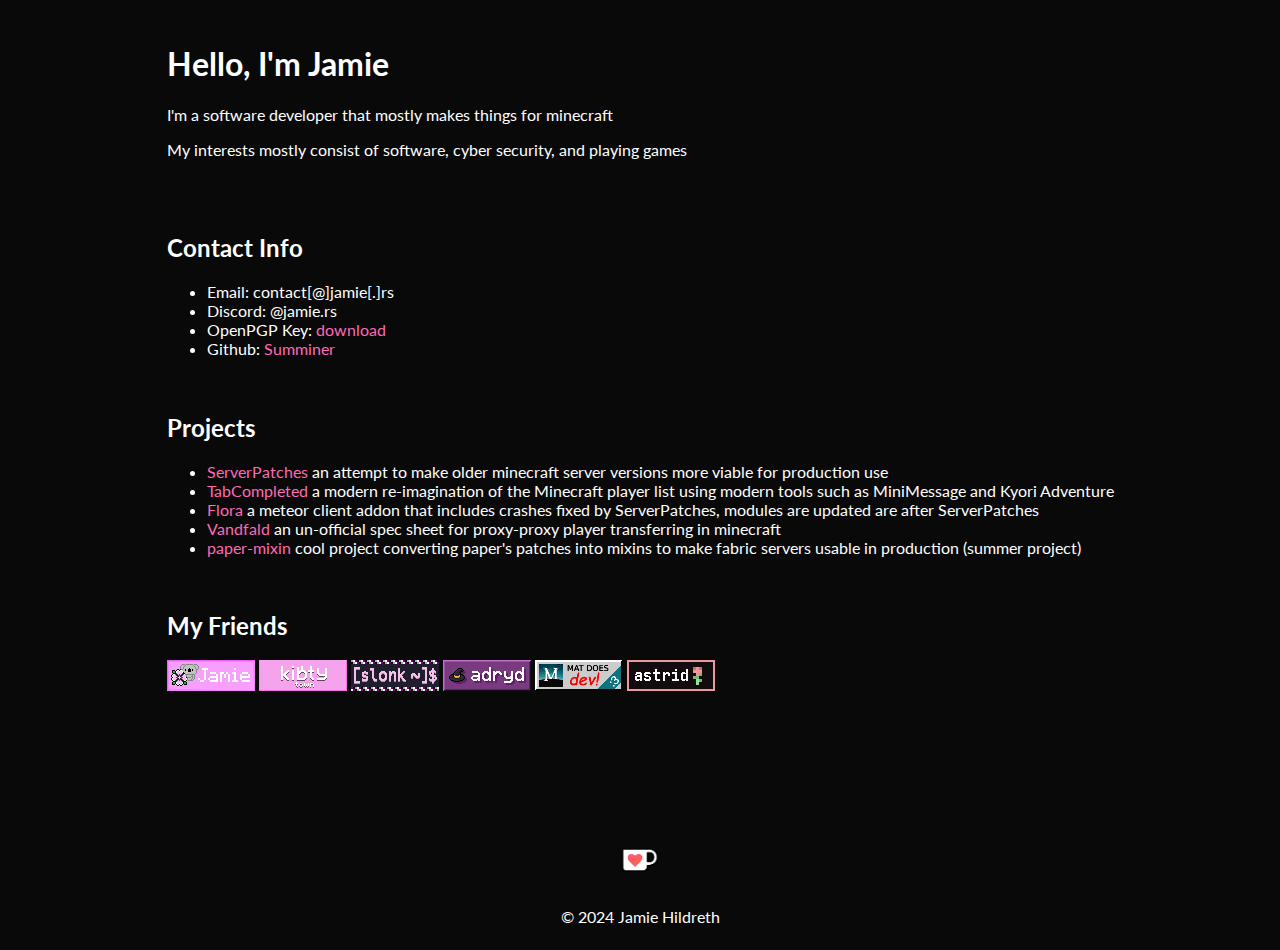
<file: index.html>
<!DOCTYPE html>
<html>

<head>
  <title>hjem - jamie</title>
  <meta name="viewport" content="width=device-width, initial-scale=1" />
  <!-- start style stuff -->
  <link rel="stylesheet" href="style.css">
  <link rel="preconnect" href="https://fonts.googleapis.com">
  <link rel="preconnect" href="https://fonts.gstatic.com" crossorigin>
  <link href="https://fonts.googleapis.com/css2?family=Lato:ital,wght@0,100;0,300;0,400;0,700;0,900;1,100;1,300;1,400;1,700;1,900&display=swap" rel="stylesheet">
  <!-- end style stuff -->
</head>

<body>
    <div class="about">
        <div class="text">
            <h1>Hello, I'm Jamie</h1>
            <p>I'm a software developer that mostly makes things for minecraft</p>
            <p>My interests mostly consist of software, cyber security, and playing games</p>
            <br></br>
            <h2>Contact Info</h2>
            <ul>
                <li>Email: contact[@]jamie[.]rs</li>
                <li>Discord: @jamie.rs</li>
                <li>OpenPGP Key: <a href="pubkey.gpg">download</a></li>
                <li>Github: <a href="https://github.com/Summiner/">Summiner</a></li>
            </ul>
            <br/>
            <h2>Projects</h2>
            <ul>
                <li><a href="https://github.com/Summiner/ServerPatches">ServerPatches</a> an attempt to make older minecraft server versions more viable for production use</li>
                <li><a href="https://github.com/Summiner/TabCompleted">TabCompleted</a> a modern re-imagination of the Minecraft player list using modern tools such as MiniMessage and Kyori Adventure</li>
                <li><a href="https://github.com/Summiner/Flora">Flora</a> a meteor client addon that includes crashes fixed by ServerPatches, modules are updated are after ServerPatches</li>
                <li><a href="https://vandfald.jamie.rs">Vandfald</a> an un-official spec sheet for proxy-proxy player transferring in minecraft</li>   
                <li><a href="https://github.com/paper-mixin">paper-mixin</a> cool project converting paper's patches into mixins to make fabric servers usable in production (summer project)</li>
            </ul>
            <br/>
            <h2>My Friends</h2>
            <section class="badge-list">
                <a href="https://jamie.rs"><img src="images/jamie.rs-badge.png" alt="jamie.rs"></a>
                <a href="https://kibty.town"><img src="images/kibty.town-badge.gif" alt="kibty.town"></a>
                <a href="https://slonk.ing"><img src="images/slonk.ing-badge.png" alt="slonk.ing"></a>
                <a href="https://adryd.com"><img src="images/adryd-badge.png" alt="adryd.com"></a>
                <a href="https://matdoes.dev/"><img src="images/matdoes.dev-badge.png" alt="matdoes.dev"></a>
                <a href="https://astrid.sh/"><img src="images/astrid.sh-badge.png" alt="astrid.sh"></a>
            </section>
            <footer>
                <a href='https://ko-fi.com/K3K6UX2JR' target='_blank'><img height='56' style='border:0px;height:56px;' src='images/kofi-logo.png' border='0' alt='Buy Me a Coffee at ko-fi.com' /></a>
                <p>© 2024 Jamie Hildreth</p>
            </footer>
        </div>
    </div>
    
</body>
</html>
</file>
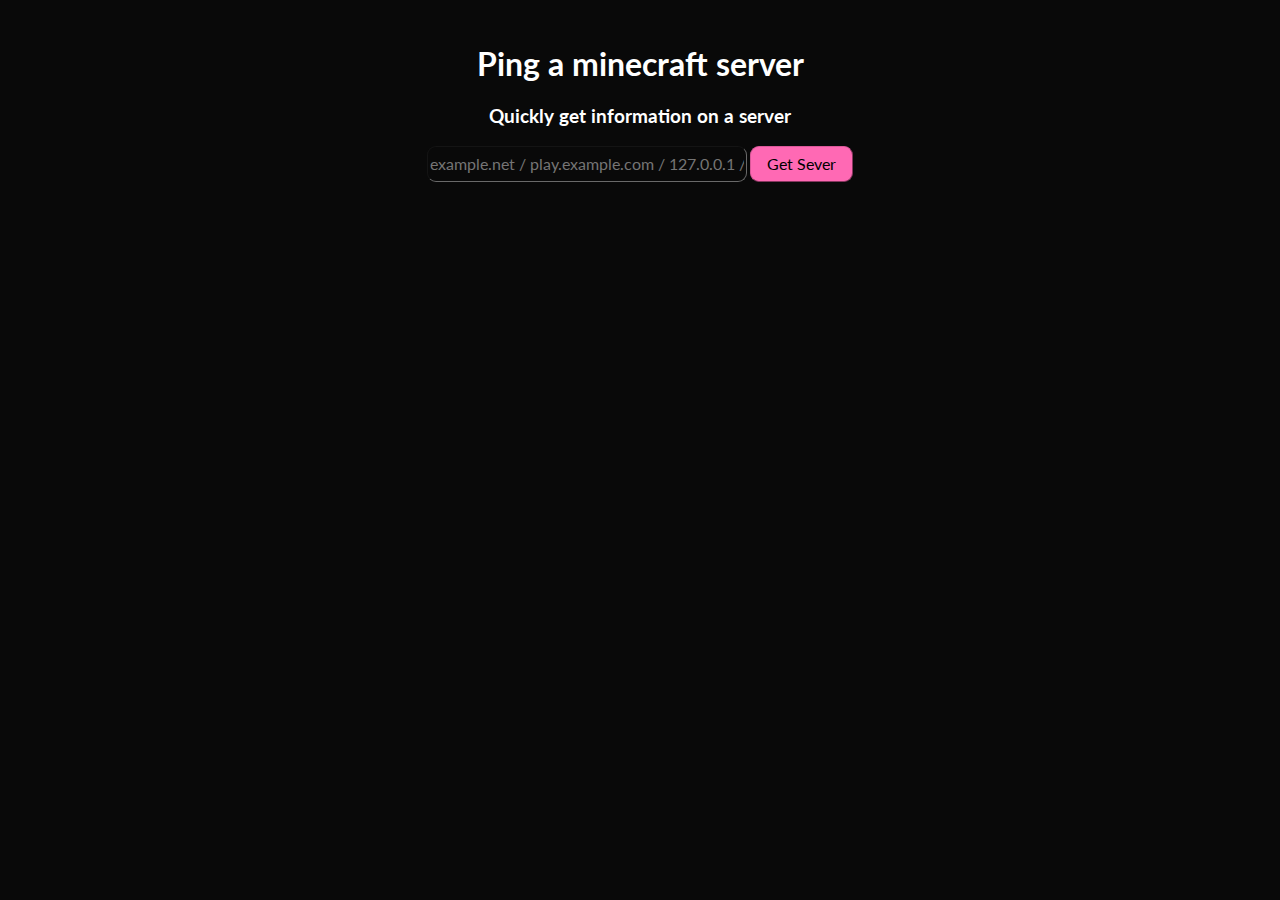
<file: ping/index.html>
<!DOCTYPE html>
<html>

<head>
  <title>ping - jamie</title>
  <meta name="viewport" content="width=device-width, initial-scale=1" />
  <!-- start style stuff -->
  <link rel="stylesheet" href="style.css">
  <link rel="preconnect" href="https://fonts.googleapis.com">
  <link rel="preconnect" href="https://fonts.gstatic.com" crossorigin>
  <link href="https://fonts.googleapis.com/css2?family=Lato:ital,wght@0,100;0,300;0,400;0,700;0,900;1,100;1,300;1,400;1,700;1,900&display=swap" rel="stylesheet">
  <script src="index.js"></script> 
  <!-- end style stuff -->
</head>

<body>
    <div class="main">
        <div class="text">
            <h1>Ping a minecraft server</h1>
            <h3>Quickly get information on a server</h3>
        </div>
        <div class="server-input">
            <input type="text" name="address" id="address" maxlength="74" placeholder="example.net / play.example.com / 127.0.0.1 / 127.0.0.1:25565" required="" class="input-txt" autofocus="">
            <button type="submit" class="input-btn" onclick="ping()">Get Sever</button>
        </div>
        <div id="server-info" class="server" hidden><!-- hidden -->
            <h2 id="server-name">SERVER NAME</h2>
            <div class="server-display">
                <h4>Players:</h4>
                <h5 id="server-players" class="server-info-text">100/500</h5>
            </div>
            <div class="server-display">
                <h4>Version:</h4>
                <h5 id="server-version" class="server-info-text">1.20.4</h5>
            </div>
            <div id="motd-info" class="server-display">
                <h4>MOTD:</h4>
                <div class="motd-box">
                    <p id="motd-1">Line 1</p>
                    <p id="motd-2">Line 2</p>
                </div>
            </div>
            <div id="type-buttons" class="buttons" hidden>
                <button type="submit" class="java-btn" onclick="java()">Java</button>
                <button type="submit" class="bedrock-btn" onclick="bedrock()">Bedrock</button>
            </div>
        </div>
    </div>
    
</body>
</html>
</file>
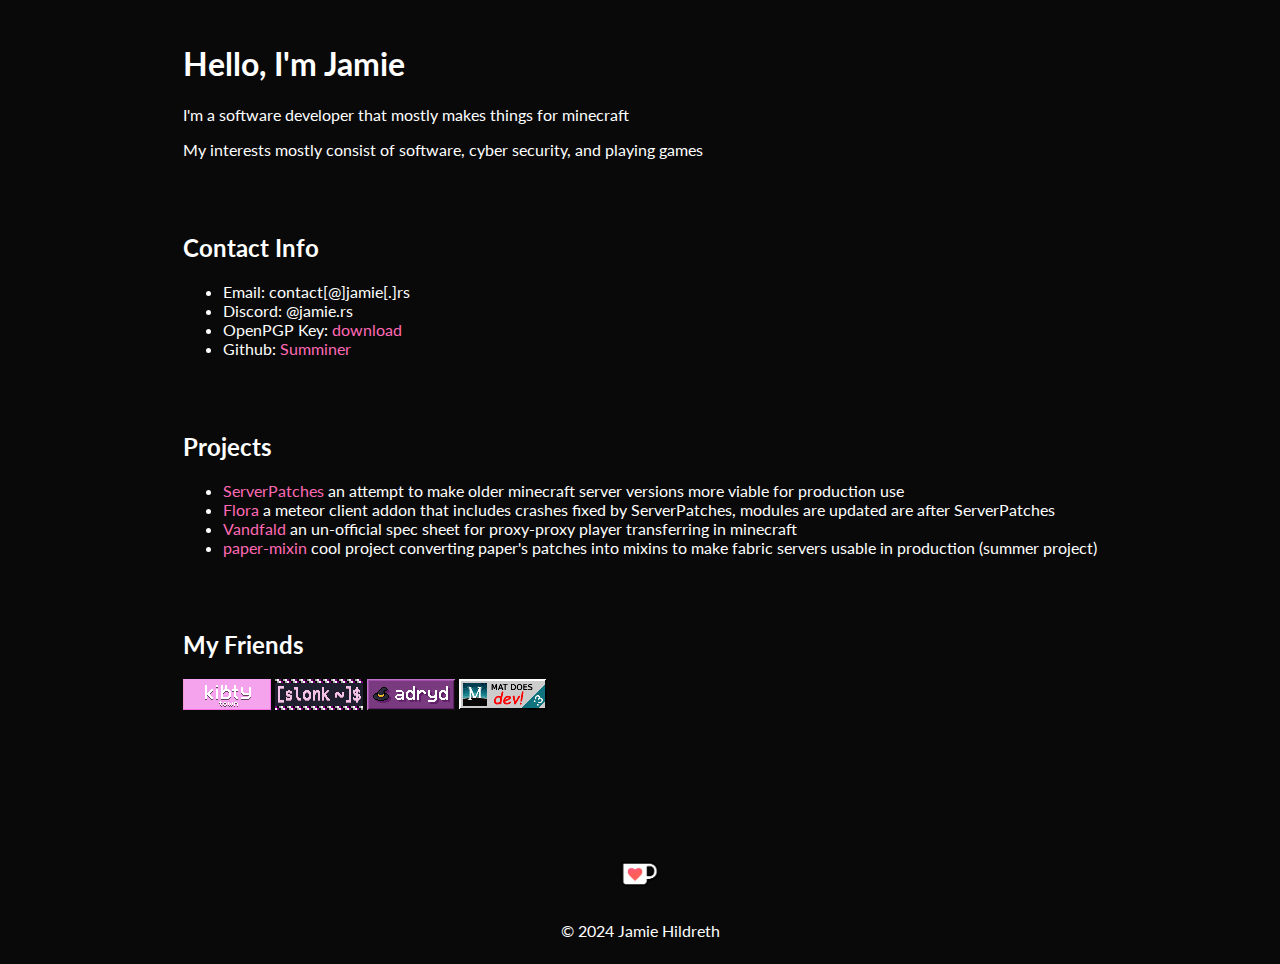
<file: home.html>
<!DOCTYPE html>
<html>

<head>
  <title>hjem - jamie</title>
  <link rel="stylesheet" href="style.css">
  <!-- start font stuff -->
  <link rel="preconnect" href="https://fonts.googleapis.com">
  <link rel="preconnect" href="https://fonts.gstatic.com" crossorigin>
  <link href="https://fonts.googleapis.com/css2?family=Lato:ital,wght@0,100;0,300;0,400;0,700;0,900;1,100;1,300;1,400;1,700;1,900&display=swap" rel="stylesheet">
  <!-- end font stuff -->
</head>

<body>
    <div class="about">
        <div class="text">
            <h1>Hello, I'm Jamie</h1>
            <p>I'm a software developer that mostly makes things for minecraft</p>
            <p>My interests mostly consist of software, cyber security, and playing games</p>
            <br></br>
            <h2>Contact Info</h2>
            <ul>
                <li>Email: contact[@]jamie[.]rs</li>
                <li>Discord: @jamie.rs</li>
                <li>OpenPGP Key: <a href="pubkey.gpg">download</a></li>
                <li>Github: <a href="https://github.com/Summiner/">Summiner</a></li>
            </ul>
            <br></br>
            <h2>Projects</h2>
            <ul>
                <li><a href="https://github.com/Summiner/ServerPatches">ServerPatches</a> an attempt to make older minecraft server versions more viable for production use</li>
                <li><a href="https://github.com/Summiner/Flora">Flora</a> a meteor client addon that includes crashes fixed by ServerPatches, modules are updated are after ServerPatches</li>
                <li><a href="https://vandfald.jamie.rs">Vandfald</a> an un-official spec sheet for proxy-proxy player transferring in minecraft</li>   
                <li><a href="https://github.com/paper-mixin">paper-mixin</a> cool project converting paper's patches into mixins to make fabric servers usable in production (summer project)</li>
            </ul>
            <br></br>
            <h2>My Friends</h2>
            <section class="badge-list">
                <a href="https://kibty.town"><img src="images/kibty.town-badge.gif" alt="kibty.town"></a>
                <a href="https://slonk.ing"><img src="images/slonk.ing-badge.png" alt="slonk.ing"></a>
                <a href="https://adryd.com"><img src="images/adryd-badge.png" alt="adryd.com"></a>
                <a href="https://matdoes.dev/"><img src="images/matdoes.dev-badge.png" alt="matdoesdev"></a>
            </section>
            <footer>
                <a href='https://ko-fi.com/K3K6UX2JR' target='_blank'><img height='56' style='border:0px;height:56px;' src='images/kofi-logo.png' border='0' alt='Buy Me a Coffee at ko-fi.com' /></a>
                <p>© 2024 Jamie Hildreth</p>
            </footer>
        </div>
    </div>
    
</body>
</html>
</file>
<file: style.css>
body {
    background-color: #090909;
}

.text {
    padding-top: 15px;
    color: #fff;
    text-align: left;
    font-family: "Lato", sans-serif;
    font-weight: 400;
    font-style: normal;
}

.about {
    display: flex;
    width: 100%;
    min-height: 95vh;
    align-items: center;
    flex-direction: column;
}

a {
    color: hotpink;
    text-decoration: none;
    font-family: "Lato", sans-serif;
    font-weight: 400;

}

footer {
    text-align: center;
    padding-top: 14.5%;
}
</file>
<file: ping/style.css>
body {
    background-color: #090909;
}

.text {
    padding-top: 15px;
    color: #fff;
    text-align: center;
    font-family: "Lato", sans-serif;
    font-weight: 400;
    font-style: normal;
}


.main {
    display: flex;
    width: 100%;
    min-height: 95vh;
    align-items: center;
    flex-direction: column;
}

.server-input {
    display: flex;
    align-items: center;
    height: 4vh;
    gap: 0.25vw;
}

.input-btn {
    width: 8vw;
    height: 4vh;
    color: #000;
    background-color: hotpink;
    border-color: rgb(218, 88, 153);
    border-radius: 1vh;
    border-width: 0.1vh;
    font-family: "Lato", sans-serif;
    font-weight: 400;
    font-style: normal;
    font-size: medium;
}

.input-txt {
    width: 25vw;
    height: 4vh;
    color: #fff;
    text-align: center;
    background: transparent;
    border-radius: 1vh;
    border-width: 0.1vh;
    border-color: dimgray;
    font-family: "Lato", sans-serif;
    font-weight: 400;
    font-style: normal;
    font-size: medium;
    box-sizing: border-box;
}

.input-txt:focus {
    outline: none;
}

.server {
    margin-top: 2.5vh;
    width: 33.25vw;
    height: 50vh;
    background-color: #282828;
    border-color: rgb(218, 88, 153);
    border-radius: 1vh;
    border-width: 0.1vh;
    color: #fff;
    text-align: center;
    font-family: "Lato", sans-serif;
    font-weight: 400;
    font-style: normal;
}

.server-display {
    text-align: center;
    color: #fff;
    font-family: "Lato", sans-serif;
    font-weight: 400;
    font-style: normal;
}

.server-display h4, h5 {
    display: inline-block;
    margin-left: 0.1vw;
}
.motd-box {
    position: relative;
    left: 4.125vw;
    right: 4.125vw;
    width: 25vw;
    background-color: #090909;
    border-radius: 1vh;
    padding-top: 1px;
    padding-bottom: 1px;
}

.buttons {
    padding-top: 8vh;
}

.java-btn {
    width: 8vw;
    height: 4vh;
    color: #000;
    background-color: hotpink;
    border-color: rgb(218, 88, 153);
    border-radius: 1vh;
    border-width: 0.1vh;
    font-family: "Lato", sans-serif;
    font-weight: 400;
    font-style: normal;
    font-size: medium;
}

.bedrock-btn {
    width: 8vw;
    height: 4vh;
    color: #000;
    background-color: hotpink;
    border-color: rgb(218, 88, 153);
    border-radius: 1vh;
    border-width: 0.1vh;
    font-family: "Lato", sans-serif;
    font-weight: 400;
    font-style: normal;
    font-size: medium;
}
</file>
